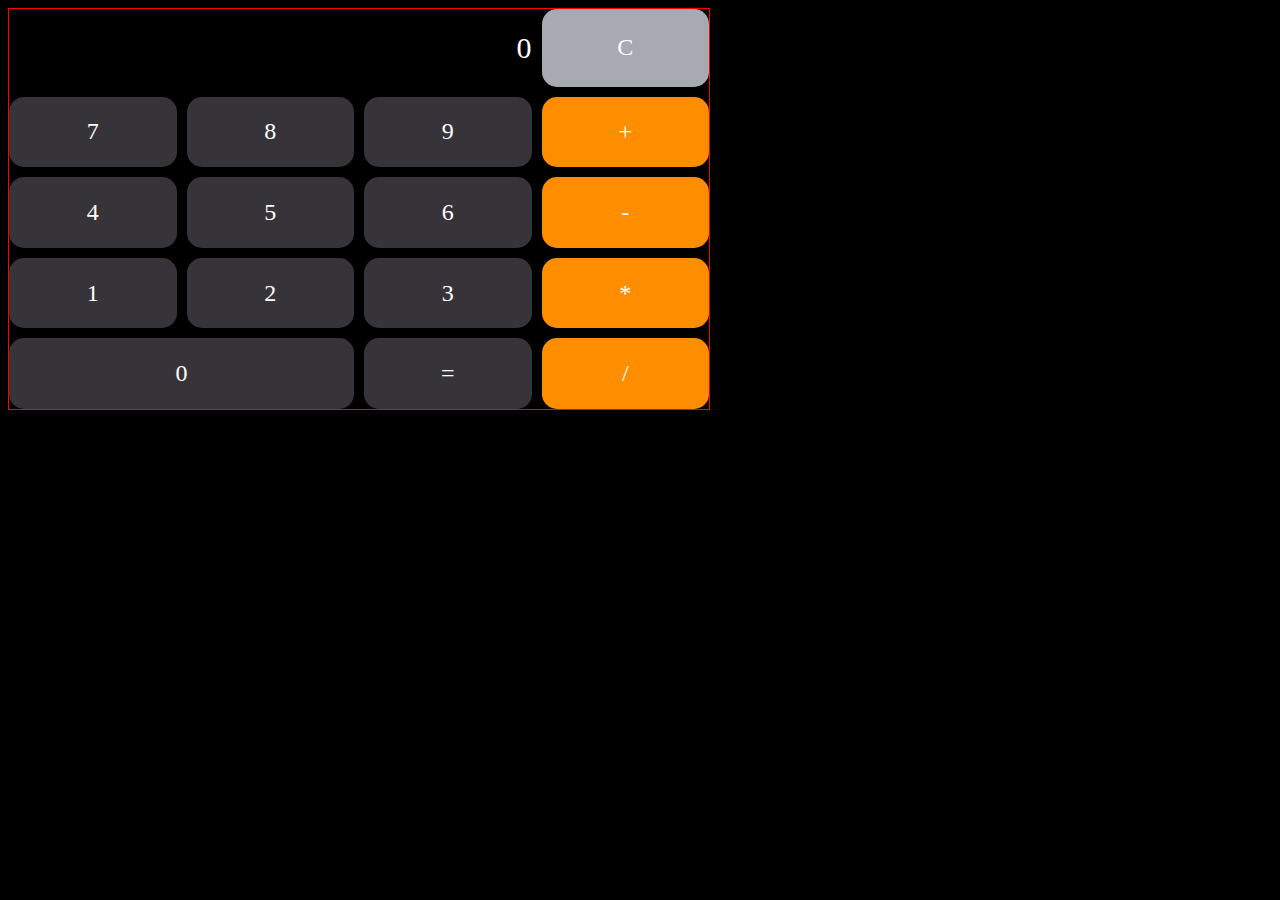
<file: calculator.html>
<!DOCTYPE html>
<html lang="en">
<head>
    <meta charset="UTF-8">
    <meta name="viewport" content="width=device-width, initial-scale=1.0">
    <title>Calculator</title>
    <link rel="stylesheet" href="./index.css" />
    <style>
        body{
            background-color: black;  
        }
        .container {
            width: 700px;
            height: 400px;
            border: 1px solid red;
            display: grid;
            grid-template-columns: repeat(4, 1fr);
            gap: 10px;
            
        }
        .item{
            background-color: #363439;
            border-radius: 15px;
            color: white;
            display: flex;
            justify-content: center;
            align-items: center;
            font-size: 24px;
            cursor: pointer;
        }
        .item:not(.screen):active{
            opacity: 0.7;
        }
        .screen {
            grid-column: 1 / 4;
            background-color: black;  
            cursor: default;
            justify-content: flex-end;  
            font-size: 30px;  
        }
        .resetBtn{
            background-color: #A7AAB1;
        }
        .zeroBtn{
            grid-column: 1 / 3;
        }
        .calBtn{
            background-color: #FE8E00;
        }
    </style>
</head>
<body>
    <div class="container">
        <div class="item screen">0</div>
        <div class="item resetBtn">C</div>
        <div class="item numBtn">7</div>
        <div class="item numBtn">8</div>
        <div class="item numBtn">9</div>
        <div class="item calBtn plusBtn">+</div>
        <div class="item numBtn">4</div>
        <div class="item numBtn">5</div>
        <div class="item numBtn">6</div>
        <div class="item calBtn minusBtn">-</div>
        <div class="item numBtn">1</div>
        <div class="item numBtn">2</div>
        <div class="item numBtn">3</div>
        <div class="item calBtn multiBtn">*</div>
        <div class="item numBtn zeroBtn">0</div>
        <div class="item equalBtn">=</div>
        <div class="item calBtn divBtn">/</div>
    </div>
    <script src="js/calculator.js"></script>
</body>
</html>
</file>
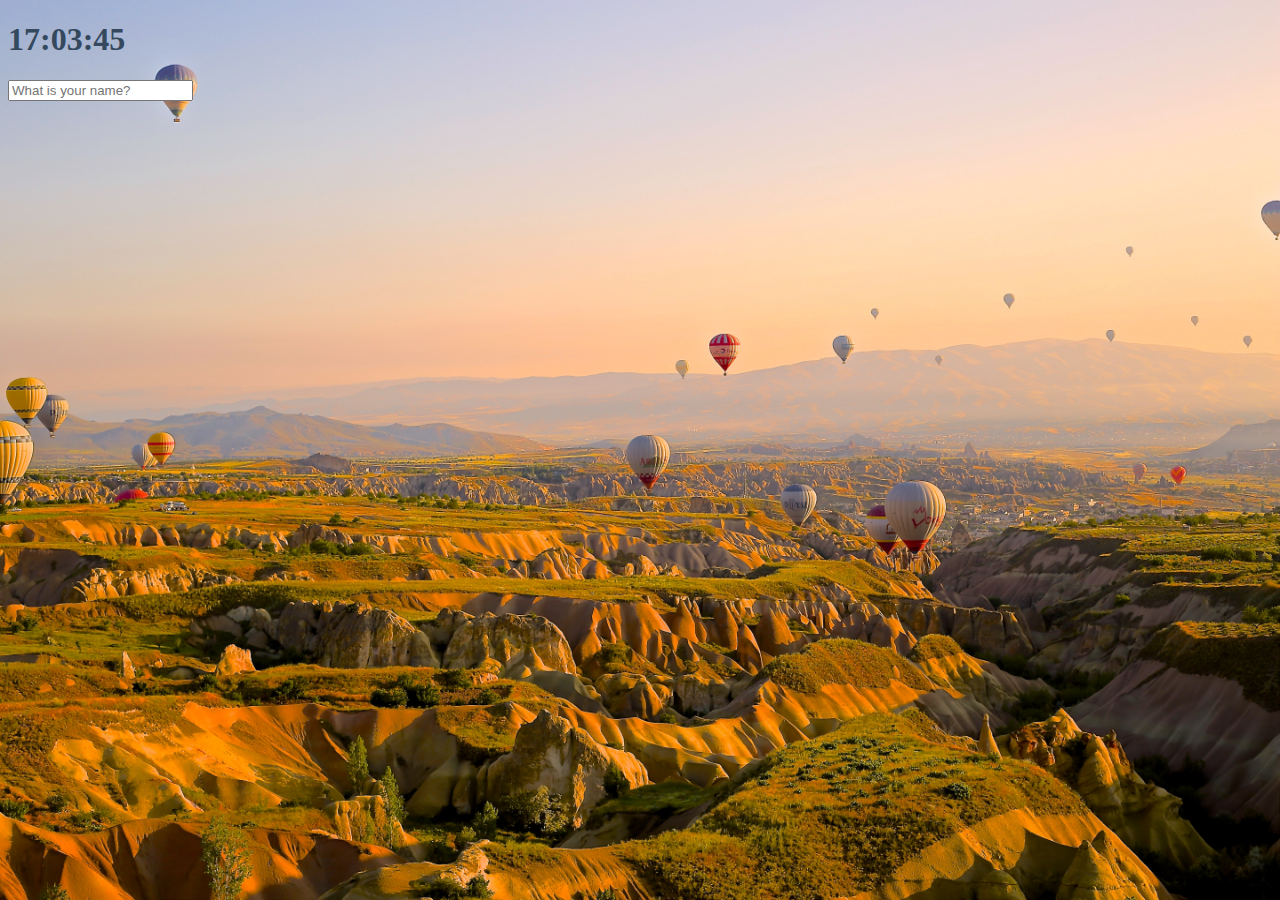
<file: clock.html>
<!DOCTYPE html>
<html>
  <head>
    <title>Clock</title>
    <meta charset="UTF-8" />
    <link rel="stylesheet" href="./index.css" />
  </head>
  <body>
    <div class="js-clock">
    <h1>00:00</h1>
    </div>
    <form class="js-form form">
        <input type="text" placeholder="What is your name?" />
    </form>
    <h4 class="js-greetings greetings"></h4>
    
    <script src="js/clock.js"></script>
    <script src="js/grettings.js"></script>
    <script src="js/bg.js"></script>
  </body>
</html>
</file>
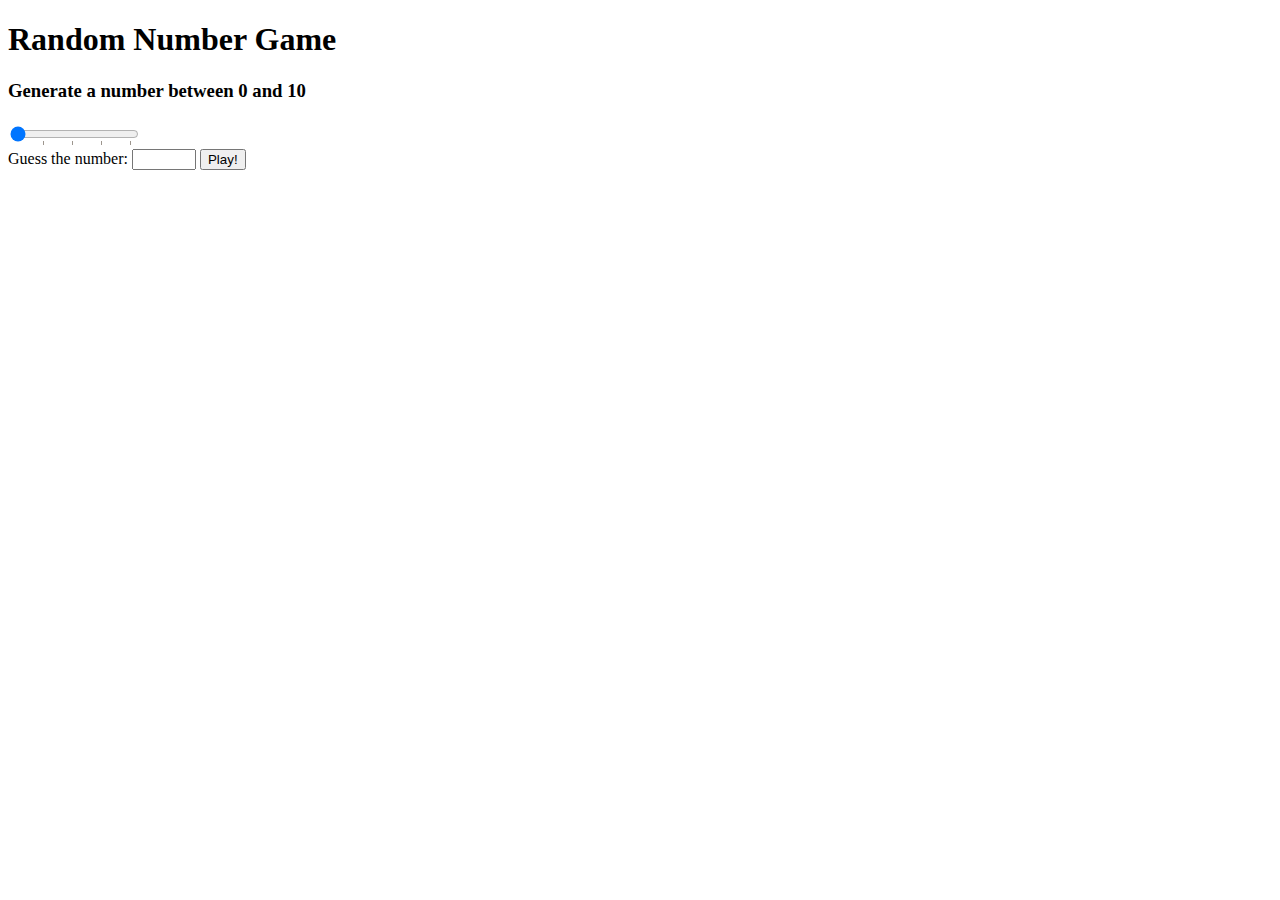
<file: random.html>
<!DOCTYPE html>
<html>
  <head>
    <title>Random Number Game</title>
    <meta charset="UTF-8" />
  </head>

  <body>
    <h1>Random Number Game</h1>
    <div>
      <h3 class="js-title">Generate a number between 0 and <span>10</span></h3>
      <datalist id="number">
        <option value="50"></option>
        <option value="100"></option>
        <option value="150"></option>
        <option value="200"></option>
      </datalist>
      <input
        list="number"
        id="js-range"
        type="range"
        min="5"
        max="200"
        value="5"
        step="5"
      />
    </div>
    <form id="js-guess">
      <label>Guess the number:</label>
      <input type="number" max="200" min="5" />
      <button>Play!</button>
    </form>
    <div id="js-result">
      <span></span>
    </div>
    <script src="js/random.js"></script>
  </body>
</html>
</file>
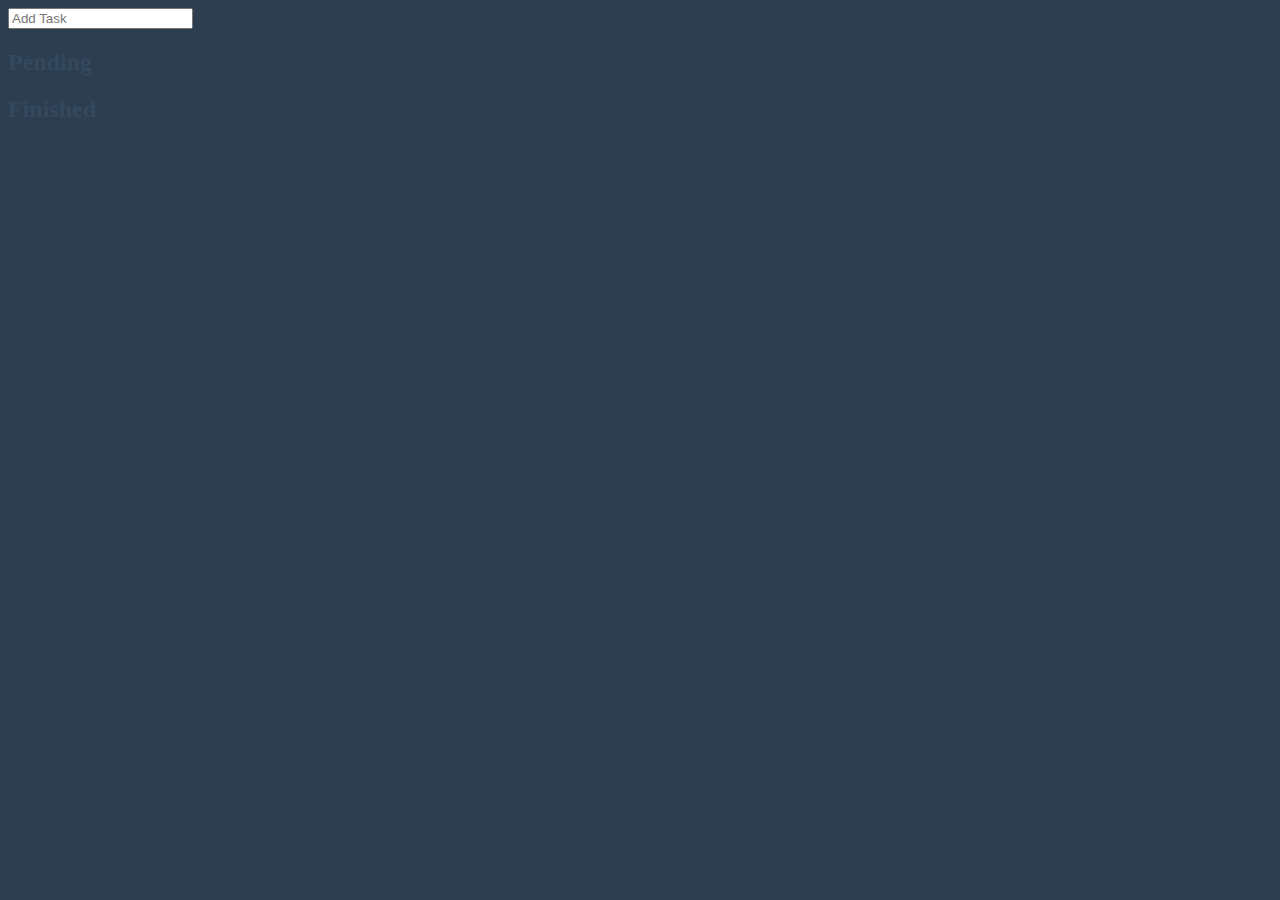
<file: todo.html>
<!DOCTYPE html>
<html>
  <head>
    <title>To Do List</title>
    <meta charset="UTF-8" />
    <link rel="stylesheet" href="./index.css" />
  </head>

  <body>
    <form class="js-toDoForm">
      <input class="toDoInput" type="text" placeholder="Add Task" />
    </form>
    <h2>Pending</h2>
    <ul class="js-pendingList">
    </ul>
    <h2>Finished</h2>
    <ul class="js-finishedList">
    </ul>
    <script src="js/todo.js"></script>
  </body>
</html>
</file>
<file: index.css>
body {
  background-color: #2c3e50;
}

.btn {
  cursor: pointer;
}
body {
  color: #34495e;
}

.clicked {
  color: #7f8c8d;
}

.form,
.greetings {
  display: none;
}

.showing {
  display: block;
}

@keyframes fadeIn {
  from {
    opacity: 0;
  }
  to {
    opacity: 1;
  }
}

.bgImage {
  position: absolute;
  top: 0;
  left: 0;
  width: 100%;
  height: 100%;
  z-index: -1;
  animation: fadeIn 0.5s linear;
}

.numberRange {
  width: 160px;
}

.numberGuess {
  width: 40px;
}
</file>
